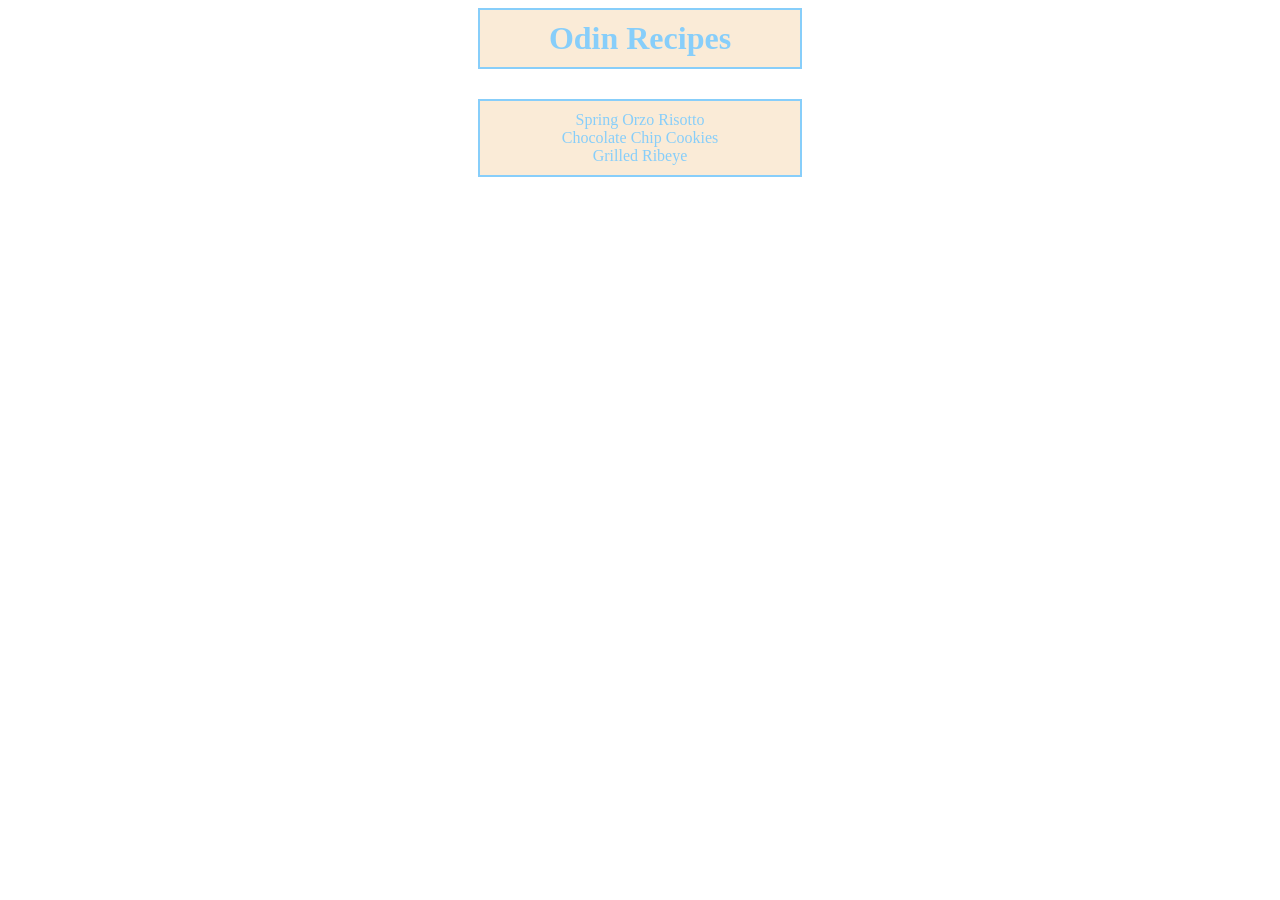
<file: index.html>
<!DOCTYPE html>
<html lang="en">
<head>
    <meta charset="UTF-8">
    <meta name="viewport" content="width=device-width, initial-scale=1.0">
    <title>Odin Recipes</title>
</head>
<link rel="stylesheet" href="styles.css">
<body>
    <h1>Odin Recipes</h1>
    <ul>
        <li><a href="recipes/Spring Orzo Risotto.html"> Spring Orzo Risotto</a> </li>
        <li><a href="recipes/Choclate Chip Cookies.html"> Chocolate Chip Cookies</a></li>
        <li><a href="recipes/Ribeye.html"> Grilled Ribeye</a></li>

    </ul>

</body>
</html>
</file>
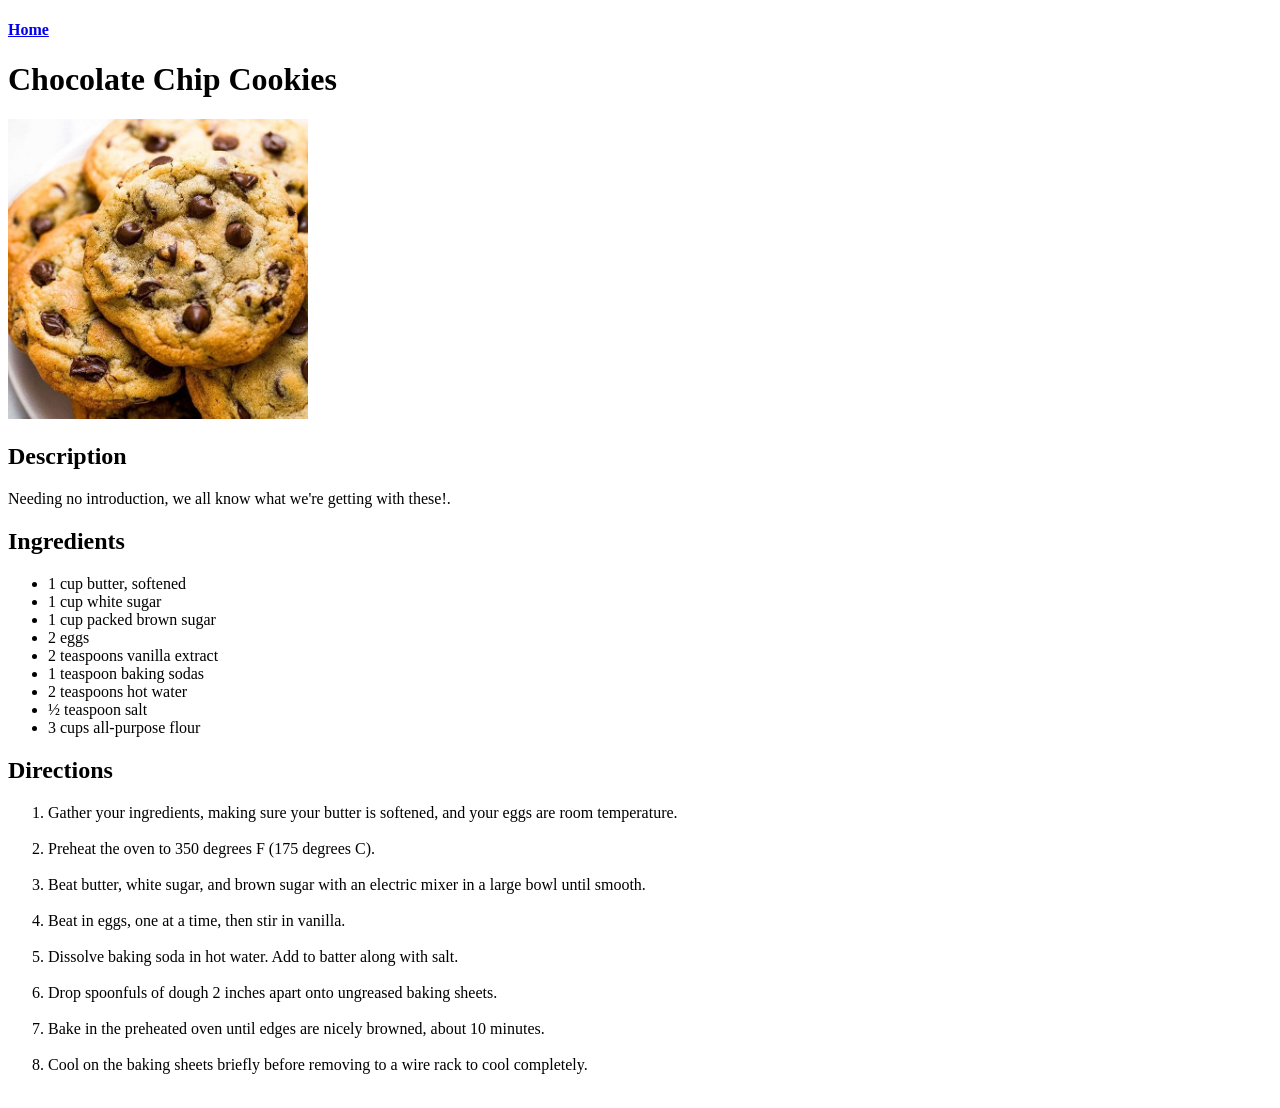
<file: recipes/Choclate Chip Cookies.html>
<!DOCTYPE html>
<html lang="en">
<head>
    <meta charset="UTF-8">
    <meta name="viewport" content="width=device-width, initial-scale=1.0">
    <title>Chocolate Chip Cookies</title>
</head>
<body>
    <h4><a href="../index.html">Home</a></h4>
    <h1>Chocolate Chip Cookies</h1>
    <img src="../images/choclate_chip_cookies.png" alt="" height="300">
    <h2>Description</h2>
    <p>Needing no introduction, we all know what we're getting with these!.</p>
    <h2>Ingredients</h2>
    <ul>
        <li>1 cup butter, softened</li>
        <li>1 cup white sugar</li>
        <li>1 cup packed brown sugar</li>
        <li>2 eggs</li>
        <li>2 teaspoons vanilla extract</li>
        <li>1 teaspoon baking sodas</li>
        <li>2 teaspoons hot water</li>
        <li>½ teaspoon salt</li>
        <li>3 cups all-purpose flour</li>
    </ul>
    <h2>Directions</h2>
    <ol>
        <li>Gather your ingredients, making sure your butter is softened, and your eggs are room temperature.</li><br>
        <li>Preheat the oven to 350 degrees F (175 degrees C).</li><br>
        <li>Beat butter, white sugar, and brown sugar with an electric mixer in a large bowl until smooth.</li><br>
        <li>Beat in eggs, one at a time, then stir in vanilla.</li><br>
        <li>Dissolve baking soda in hot water. Add to batter along with salt.</li><br>
        <li>Drop spoonfuls of dough 2 inches apart onto ungreased baking sheets.</li><br>
        <li>Bake in the preheated oven until edges are nicely browned, about 10 minutes.</li><br>
        <li>Cool on the baking sheets briefly before removing to a wire rack to cool completely.</li><br>
    </ol>
</body>
</html>
</file>
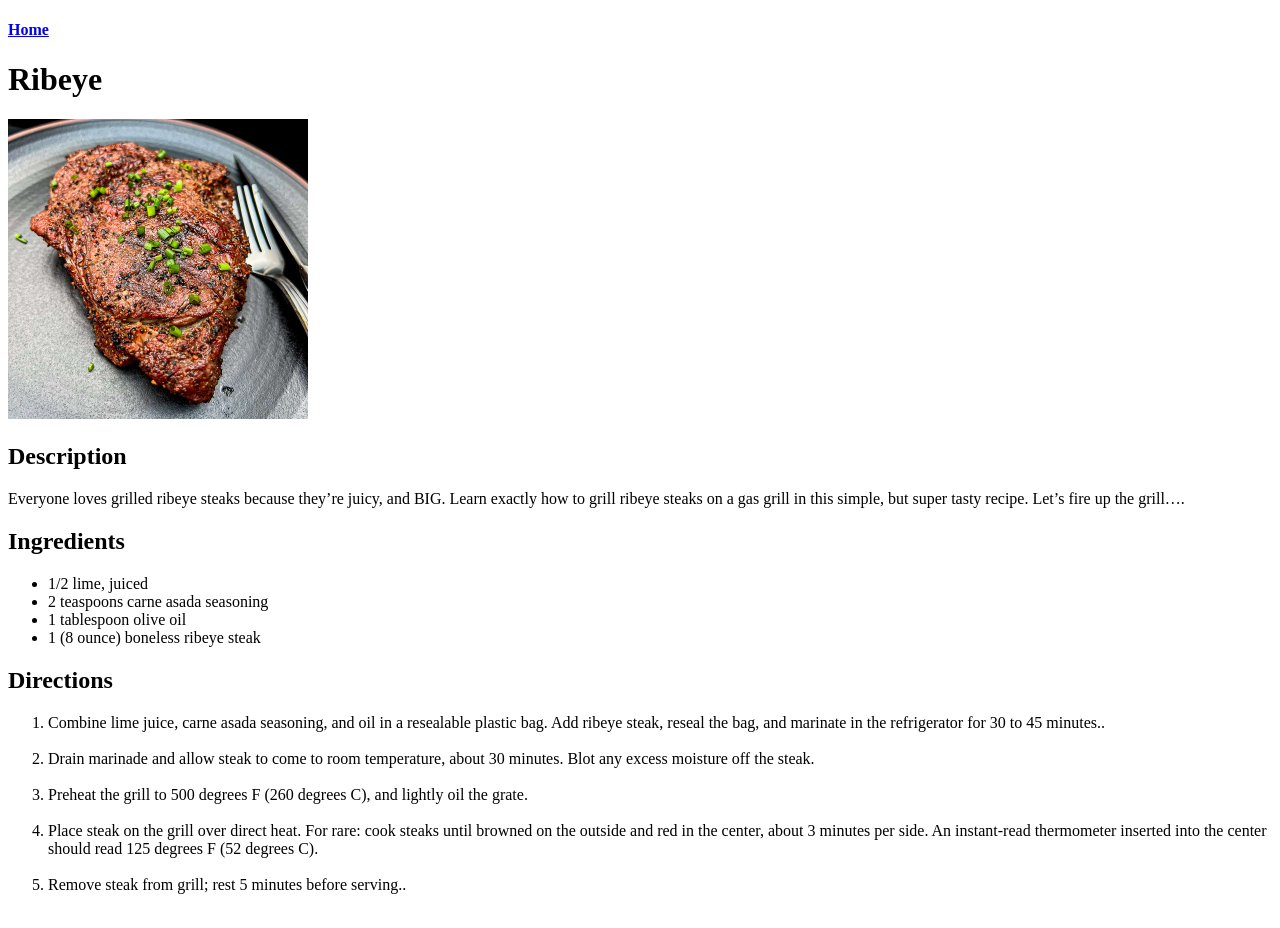
<file: recipes/Ribeye.html>
<!DOCTYPE html>
<html lang="en">
<head>
    <meta charset="UTF-8">
    <meta name="viewport" content="width=device-width, initial-scale=1.0">
    <title>Grilled Ribeye</title>
</head>
<body>
    <h4><a href="../index.html">Home</a></h4>
    <h1> Ribeye</h1>
    <img src="../images/grilled_rib_eye.png" alt="" height="300">
    <h2>Description</h2>
    <p>Everyone loves grilled ribeye steaks because they’re juicy, and BIG. Learn exactly how to grill ribeye steaks on a gas grill in this simple, but super tasty recipe. Let’s fire up the grill….</p>
    <h2>Ingredients</h2>
    <ul>
        <li>1/2 lime, juiced</li>
        <li>2 teaspoons carne asada seasoning</li>
        <li>1 tablespoon olive oil</li>
        <li>1 (8 ounce) boneless ribeye steak</li>
    </ul>
    <h2>Directions</h2>
    <ol>
        <li>Combine lime juice, carne asada seasoning, and oil in a resealable plastic bag. Add ribeye steak, reseal the bag, and marinate in the refrigerator for 30 to 45 minutes..</li><br>
        <li>Drain marinade and allow steak to come to room temperature, about 30 minutes. Blot any excess moisture off the steak.</li><br>
        <li>Preheat the grill to 500 degrees F (260 degrees C), and lightly oil the grate.</li><br>
        <li>Place steak on the grill over direct heat. For rare: cook steaks until browned on the outside and red in the center, about 3 minutes per side. An instant-read thermometer inserted into the center should read 125 degrees F (52 degrees C).</li><br>
        <li>Remove steak from grill; rest 5 minutes before serving..</li><br>
    </ol>
</body>
</html>
</file>
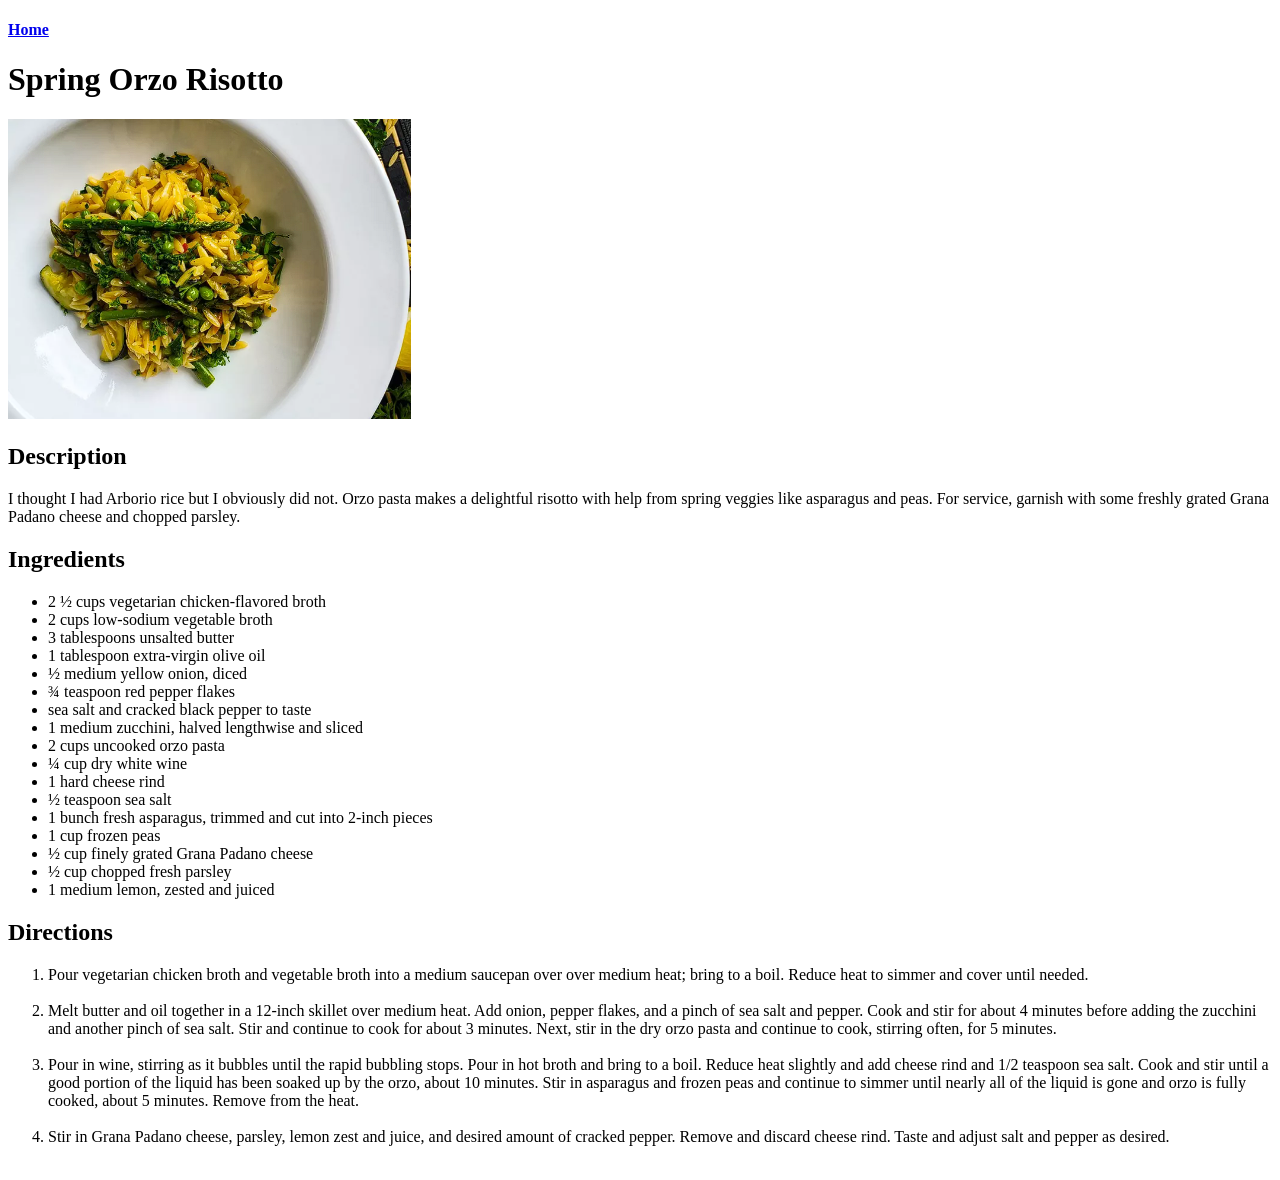
<file: recipes/Spring Orzo Risotto.html>
<!DOCTYPE html>
<html lang="en">
<head>
    <meta charset="UTF-8">
    <meta name="viewport" content="width=device-width, initial-scale=1.0">
    <title>Spring Orzo Risotto</title>
</head>
<body>
    <h4><a href="../index.html">Home</a></h4>
    <h1>Spring Orzo Risotto</h1>
    <img src="../images/spring_orzo_salad.png" alt="" height="300">
    <h2>Description</h2>
    <p>I thought I had Arborio rice but I obviously did not. Orzo pasta makes a delightful risotto with help from spring veggies like asparagus and peas.
         For service, garnish with some freshly grated Grana Padano cheese and chopped parsley.</p>
    <h2>Ingredients</h2>
    <ul>
        <li>2 ½ cups vegetarian chicken-flavored broth</li>
        <li>2 cups low-sodium vegetable broth</li>
        <li>3 tablespoons unsalted butter</li>
        <li>1 tablespoon extra-virgin olive oil</li>
        <li>½ medium yellow onion, diced</li>
        <li>¾ teaspoon red pepper flakes</li>
        <li>sea salt and cracked black pepper to taste</li>
        <li>1 medium zucchini, halved lengthwise and sliced</li>
        <li>2 cups uncooked orzo pasta</li>
        <li>¼ cup dry white wine</li>
        <li>1 hard cheese rind</li>
        <li>½ teaspoon sea salt</li>
        <li>1 bunch fresh asparagus, trimmed and cut into 2-inch pieces</li>
        <li>1 cup frozen peas</li>
        <li>½ cup finely grated Grana Padano cheese</li>
        <li>½ cup chopped fresh parsley</li>
        <li>1 medium lemon, zested and juiced</li>
    </ul>
    <h2>Directions</h2>
    <ol>
        <li>Pour vegetarian chicken broth and vegetable broth into a medium saucepan over over medium heat; bring to a boil. Reduce heat to simmer and cover until needed.</li><br>
        <li>Melt butter and oil together in a 12-inch skillet over medium heat. Add onion, pepper flakes, and a pinch of sea salt and pepper. Cook and stir for about 4 minutes before adding the zucchini and another pinch of sea salt. Stir and continue to cook for about 3 minutes. Next, stir in the dry orzo pasta and continue to cook, stirring often, for 5 minutes.</li><br>
        <li>Pour in wine, stirring as it bubbles until the rapid bubbling stops. Pour in hot broth and bring to a boil. Reduce heat slightly and add cheese rind and 1/2 teaspoon sea salt. Cook and stir until a good portion of the liquid has been soaked up by the orzo, about 10 minutes. Stir in asparagus and frozen peas and continue to simmer until nearly all of the liquid is gone and orzo is fully cooked, about 5 minutes. Remove from the heat.</li><br>
        <li>Stir in Grana Padano cheese, parsley, lemon zest and juice, and desired amount of cracked pepper. Remove and discard cheese rind. Taste and adjust salt and pepper as desired.</li><br>
    </ol>
</body>
</html>
</file>
<file: styles.css>
h1{
  background-color: antiquewhite;
  width: 300px;
  padding: 10px;
  border:  2px solid lightskyblue;
  color: lightskyblue;
  text-align: center;
  margin: auto;
}
ul{
  list-style-type: none;
  background-color: antiquewhite;
  width: 300px;
  border: 2px solid lightskyblue;
  text-align:  center;
  padding: 10px;
  margin:  auto;
  margin-top: 30px;

a{
  text-decoration: none;
  color: lightskyblue;
}}
</file>
